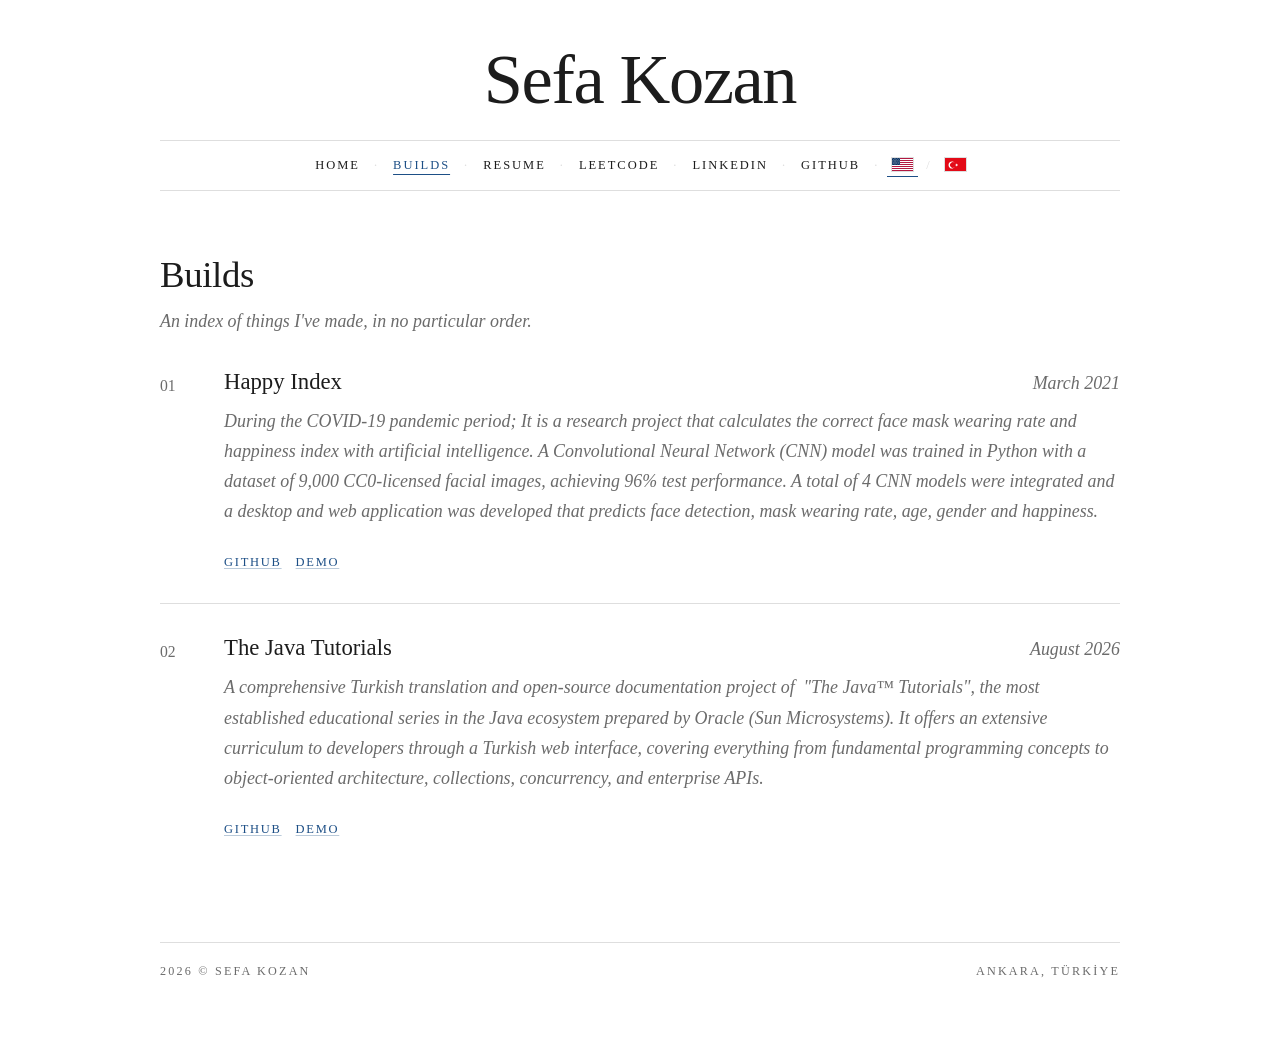
<file: building/index.html>
<!DOCTYPE html>
<html lang="en">

<head>
	<meta charset="UTF-8" />
	<meta name="viewport" content="width=device-width, initial-scale=1" />
	<title>Sefa Kozan | Builds</title>
	<meta name="description" content="Software development projects and builds by Sefa Kozan." />

	<!-- Security Headers -->
	<meta http-equiv="Content-Security-Policy" content="default-src 'self'; script-src 'self' 'unsafe-inline'; style-src 'self' 'unsafe-inline'; img-src 'self' data:; font-src 'self'; object-src 'none'; base-uri 'self';" />
	<meta http-equiv="X-Frame-Options" content="SAMEORIGIN" />
	<meta http-equiv="X-Content-Type-Options" content="nosniff" />
	<meta http-equiv="Strict-Transport-Security" content="max-age=31536000; includeSubDomains" />
	<meta name="referrer" content="strict-origin-when-cross-origin" />

	<link rel="icon" type="image/svg+xml" href="/favicon.svg" />
	<link rel="icon" type="image/x-icon" href="/favicon.ico" />
	<link rel="apple-touch-icon" href="/favicon.svg" />
	<link rel="canonical" href="https://www.sefakozan.com.tr/building/" />
	<link rel="stylesheet" href="../styles.css" />
</head>

<body>
	<div class="page body-copy">
		<header class="masthead">
			<p class="masthead-title"><a href="/">Sefa Kozan</a></p>
			<nav class="masthead-nav" aria-label="Primary">
				<a class="nav-primary" href="/">Home</a>
				<span class="nav-dot" aria-hidden="true">&middot;</span>

				<a class="nav-primary active" href="/building/">Builds</a>
				<span class="nav-dot" aria-hidden="true">&middot;</span>

				<a href="../sefakozan-cv-en.pdf" target="_blank" rel="noreferrer">Resume</a>
				<span class="nav-dot" aria-hidden="true">&middot;</span>

				<a href="https://leetcode.com/u/Kozan-/" target="_blank" rel="noreferrer">LeetCode</a>
				<span class="nav-dot" aria-hidden="true">&middot;</span>

				<a href="https://www.linkedin.com/in/sefakozan" target="_blank" rel="noreferrer">LINKEDIN</a>
				<span class="nav-dot" aria-hidden="true">&middot;</span>

				<a href="https://github.com/sefakozan" target="_blank" rel="noreferrer">GITHUB</a>
				<span class="nav-dot" aria-hidden="true">&middot;</span>

				<a class="nav-lang active" href="/building/" aria-label="Current language: English">
					<img src="../res/us.svg" alt="" aria-hidden="true" class="language-flag">
				</a>

				<span class="nav-dot" aria-hidden="true">/</span>

				<a class="nav-lang" href="/tr/building/" aria-label="Switch to Turkish">
					<img src="../res/tr.svg" alt="" aria-hidden="true" class="language-flag">
				</a>
			</nav>
		</header>

		<main>
			<h1 class="page-title">Builds</h1>
			<p class="lead">An index of things I've made, in no particular order.</p>

			<ol class="ledger">
				<li>
					<div class="ledger-index" aria-hidden="true"></div>
					<div>
						<div class="build-header">
							<h2 class="build-title">Happy Index</h2>
							<p class="lead">March 2021</p>
						</div>
						<p class="lead">
							During the COVID-19 pandemic period; It is a research project that calculates the correct
							face mask wearing rate and happiness index with artificial intelligence. A Convolutional
							Neural Network (CNN) model was trained in Python with a dataset of 9,000 CC0-licensed facial
							images, achieving 96% test performance. A total of 4 CNN models were integrated and a
							desktop and web application was developed that predicts face detection, mask wearing rate,
							age, gender and happiness.
						</p>
						<div class="inline-links">
							<a href="https://github.com/sefakozan/happy-index" target="_blank"
								rel="noreferrer">GITHUB</a>
							<a href="https://sefakozan.github.io/happy-index" target="_blank" rel="noreferrer">DEMO</a>
						</div>
					</div>
				</li>

				<li>
					<div class="ledger-index" aria-hidden="true"></div>
					<div>
						<div class="build-header">
							<h2 class="build-title">The Java Tutorials</h2>
							<p class="lead">August 2026</p>
						</div>
						<p class="lead">
							A comprehensive Turkish translation and open-source documentation project of &nbsp;"The
							Java™
							Tutorials", the most established educational series in the Java ecosystem prepared by
							Oracle (Sun Microsystems). It offers an extensive curriculum to developers through a
							Turkish web interface, covering everything from fundamental programming concepts to
							object-oriented architecture, collections, concurrency, and enterprise APIs.
						</p>
						<div class="inline-links">
							<a href="https://github.com/sefakozan/java-tutorials" target="_blank"
								rel="noreferrer">GITHUB</a>
							<a href="https://sefakozan.github.io/java-tutorials" target="_blank"
								rel="noreferrer">DEMO</a>
						</div>
					</div>
				</li>

			</ol>

			<footer class="page-footer">
				<span>2026 &copy; Sefa Kozan</span>
				<span>Ankara, TÜRKİYE</span>
			</footer>
		</main>
	</div>
	<script src="../nav.js"></script>
</body>

</html>
</file>
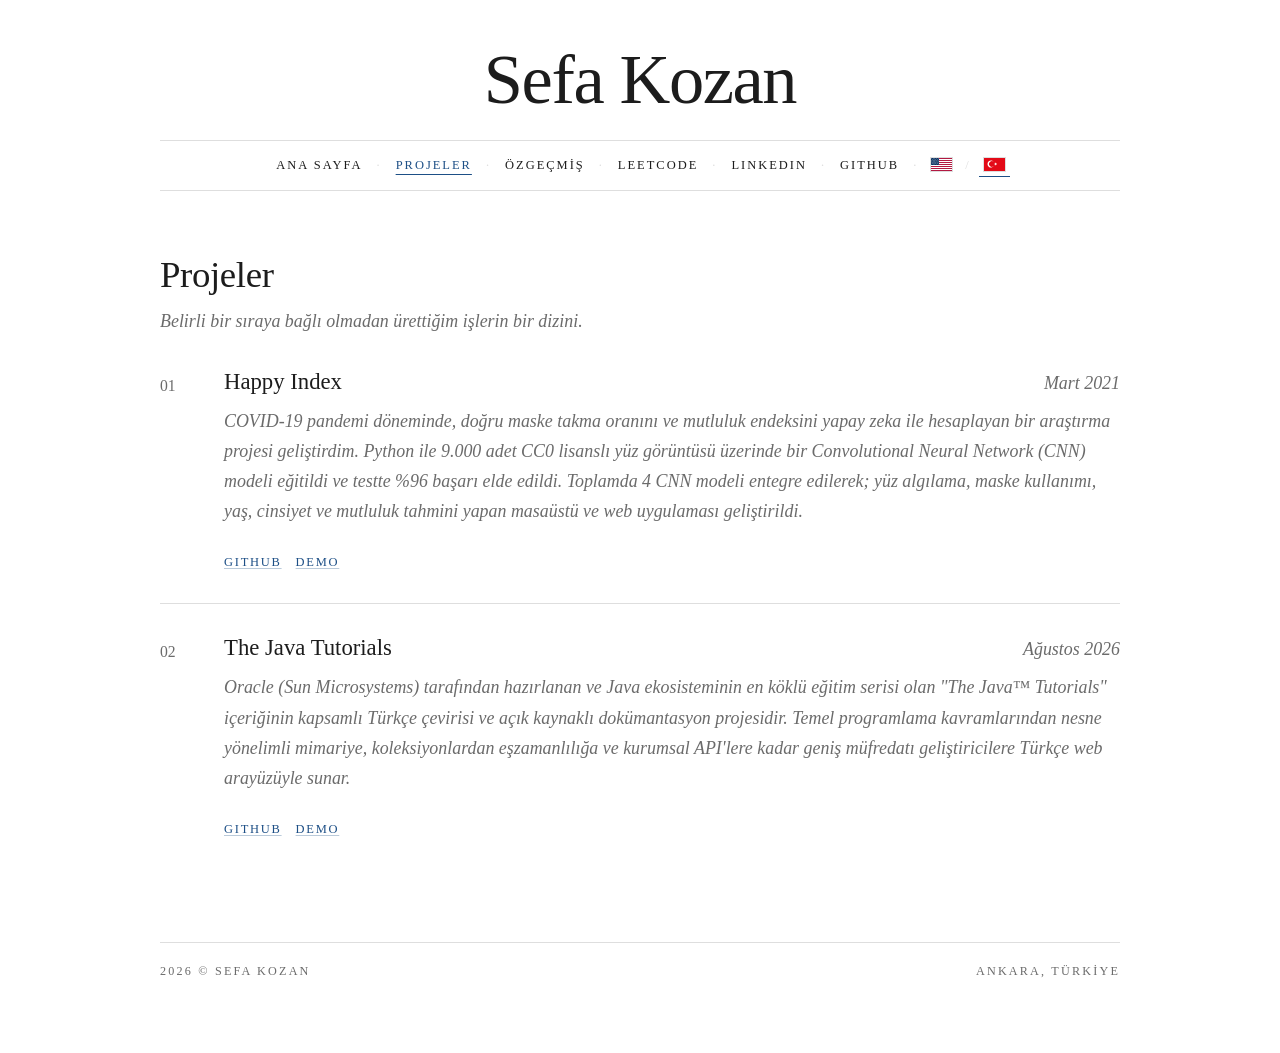
<file: tr/building/index.html>
<!DOCTYPE html>
<html lang="tr">

<head>
	<meta charset="UTF-8" />
	<meta name="viewport" content="width=device-width, initial-scale=1" />
	<title>Sefa Kozan | Projeler</title>
	<meta name="description" content="Software development projects and builds by Sefa Kozan." />

	<!-- Security Headers -->
	<meta http-equiv="Content-Security-Policy" content="default-src 'self'; script-src 'self' 'unsafe-inline'; style-src 'self' 'unsafe-inline'; img-src 'self' data:; font-src 'self'; object-src 'none'; base-uri 'self';" />
	<meta http-equiv="X-Frame-Options" content="SAMEORIGIN" />
	<meta http-equiv="X-Content-Type-Options" content="nosniff" />
	<meta http-equiv="Strict-Transport-Security" content="max-age=31536000; includeSubDomains" />
	<meta name="referrer" content="strict-origin-when-cross-origin" />

	<link rel="icon" type="image/svg+xml" href="/favicon.svg" />
	<link rel="icon" type="image/x-icon" href="/favicon.ico" />
	<link rel="apple-touch-icon" href="/favicon.svg" />
	<link rel="canonical" href="https://www.sefakozan.com.tr/building/" />
	<link rel="stylesheet" href="../../styles.css" />
</head>

<body>
	<div class="page body-copy">
		<header class="masthead">
			<p class="masthead-title"><a href="/tr/">Sefa Kozan</a></p>
			<nav class="masthead-nav" aria-label="Primary">
				<a class="nav-primary" href="/tr/">Ana Sayfa</a>
				<span class="nav-dot" aria-hidden="true">&middot;</span>

				<a class="nav-primary active" href="/tr/building/">Projeler</a>
				<span class="nav-dot" aria-hidden="true">&middot;</span>

				<a href="../../sefakozan-cv-tr.pdf" target="_blank" rel="noreferrer">Özgeçmiş</a>
				<span class="nav-dot" aria-hidden="true">&middot;</span>

				<a href="https://leetcode.com/u/Kozan-/" target="_blank" rel="noreferrer">LeetCode</a>
				<span class="nav-dot" aria-hidden="true">&middot;</span>

				<a href="https://www.linkedin.com/in/sefakozan" target="_blank" rel="noreferrer">LINKEDIN</a>
				<span class="nav-dot" aria-hidden="true">&middot;</span>

				<a href="https://github.com/sefakozan" target="_blank" rel="noreferrer">GITHUB</a>
				<span class="nav-dot" aria-hidden="true">&middot;</span>

				<a class="nav-lang" href="/building/" aria-label="İngilizceye geç">
					<img src="../../res/us.svg" alt="" aria-hidden="true" class="language-flag">
				</a>

				<span class="nav-dot" aria-hidden="true">/</span>

				<a class="nav-lang active" href="/tr/building/" aria-label="Mevcut dil: Türkçe">
					<img src="../../res/tr.svg" alt="" aria-hidden="true" class="language-flag">
				</a>
			</nav>
		</header>

		<main>
			<h1 class="page-title">Projeler</h1>
			<p class="lead">Belirli bir sıraya bağlı olmadan ürettiğim işlerin bir dizini.</p>

			<ol class="ledger">
				<li>
					<div class="ledger-index" aria-hidden="true"></div>
					<div>
						<div class="build-header">
							<h2 class="build-title">Happy Index</h2>
							<p class="lead">Mart 2021</p>
						</div>
						<p class="lead">
							COVID-19 pandemi döneminde, doğru maske takma oranını ve mutluluk endeksini yapay zeka ile
							hesaplayan bir araştırma projesi geliştirdim. Python ile 9.000 adet CC0 lisanslı yüz
							görüntüsü üzerinde bir Convolutional Neural Network (CNN) modeli eğitildi ve testte %96
							başarı elde edildi. Toplamda 4 CNN modeli entegre edilerek; yüz algılama, maske kullanımı,
							yaş, cinsiyet ve mutluluk tahmini yapan masaüstü ve web uygulaması geliştirildi.
						</p>
						<div class="inline-links">
							<a href="https://github.com/sefakozan/happy-index" target="_blank"
								rel="noreferrer">GITHUB</a>
							<a href="https://sefakozan.github.io/happy-index" target="_blank" rel="noreferrer">DEMO</a>
						</div>
					</div>
				</li>

				<li>
					<div class="ledger-index" aria-hidden="true"></div>
					<div>
						<div class="build-header">
							<h2 class="build-title">The Java Tutorials</h2>
							<p class="lead">Ağustos 2026</p>
						</div>
						<p class="lead">
							Oracle (Sun Microsystems) tarafından hazırlanan ve Java ekosisteminin en köklü eğitim serisi
							olan "The Java™ Tutorials" içeriğinin kapsamlı Türkçe çevirisi ve açık kaynaklı
							dokümantasyon projesidir. Temel programlama kavramlarından nesne yönelimli mimariye,
							koleksiyonlardan eşzamanlılığa ve kurumsal API'lere kadar geniş müfredatı
							geliştiricilere Türkçe web arayüzüyle sunar.
						</p>
						<div class="inline-links">
							<a href="https://github.com/sefakozan/java-tutorials" target="_blank"
								rel="noreferrer">GITHUB</a>
							<a href="https://sefakozan.github.io/java-tutorials" target="_blank"
								rel="noreferrer">DEMO</a>
						</div>
					</div>
				</li>

			</ol>

			<footer class="page-footer">
				<span>2026 &copy; Sefa Kozan</span>
				<span>Ankara, TÜRKİYE</span>
			</footer>
		</main>
	</div>
	<script src="../../nav.js"></script>
</body>

</html>
</file>
<file: styles.css>
:root {
	--paper: #ffffff;
	--ink: #1c1c1c;
	--muted: #6b6b6b;
	--rule: #dedede;
	--navy: #1d4f86;
	--navy-soft: rgba(29, 79, 134, 0.14);
}

* {
	box-sizing: border-box;
}

html {
	scroll-behavior: smooth;
}

body {
	margin: 0;
	padding: 44px clamp(20px, 5vw, 56px) 72px;
	background: var(--paper);
	color: var(--ink);
	font-family: "Iowan Old Style", "Palatino Linotype", "Book Antiqua", Georgia,
		serif;
	font-variant-numeric: oldstyle-nums;
	line-height: 1.68;
	font-variant-numeric: lining-nums tabular-nums;
	font-feature-settings: "lnum" 1, "tnum" 1;
}

a {
	color: inherit;
	text-decoration-thickness: 1px;
	text-underline-offset: 0.16em;
}

a:focus-visible {
	outline: 2px solid var(--navy);
	outline-offset: 3px;
	border-radius: 1px;
}

img {
	max-width: 100%;
}

::selection {
	background: var(--navy-soft);
}

.page {
	max-width: 960px;
	margin: 0 auto;
}

/* ---------- masthead ---------- */

.masthead {
	text-align: center;
	margin-bottom: clamp(40px, 6vw, 64px);
}

.masthead .masthead-title {
	margin: 0;
	font-size: clamp(2.5rem, 7vw, 4.4rem);
	font-weight: 500;
	line-height: 1;
	letter-spacing: -0.02em;
}

.masthead-title a {
	text-decoration: none;
}

.masthead-nav {
	margin-top: 26px;
	padding: 12px 0;
	border-top: 1px solid var(--rule);
	border-bottom: 1px solid var(--rule);
	display: flex;
	flex-wrap: wrap;
	justify-content: center;
	align-items: center;
	column-gap: 8px;
	row-gap: 6px;
	font-size: 0.78rem;
	letter-spacing: 0.16em;
	text-transform: uppercase;
}

.masthead-nav a {
	text-decoration: none;
	padding: 2px 6px;
}

.masthead-nav a:hover {
	color: var(--navy);
}

.masthead-nav a.active {
	color: var(--navy);
	text-decoration: underline;
	text-underline-offset: 0.4em;
}

.masthead-nav a.nav-lang {
	display: inline-flex;
	align-items: center;
	padding: 2px 4px 4px;
	text-decoration: none;
}

.masthead-nav a.nav-lang img {
	display: block;
	width: 18px;
	height: 12px;
	object-fit: cover;
	border: 1px solid var(--rule);
}

.masthead-nav a.nav-lang.active {
	text-decoration: none;
	border-bottom: 1px solid var(--navy);
}

.language-flag {
	width: 23px !important;
	height: 15px !important;
	object-fit: cover;
	display: block;
}

.nav-dot {
	color: var(--rule);
	user-select: none;
}

.masthead-nav .webring {
	display: inline-flex;
	align-items: center;
	gap: 5px;
}

.masthead-nav .webring a {
	display: inline-flex;
	align-items: center;
	padding: 0 2px;
	font-size: 1.1rem;
	line-height: 1;
	letter-spacing: 0;
	text-decoration: none;
}

.masthead-nav .webring img {
	display: block;
	width: 19px;
	height: 19px;
}

/* hamburger — only ever shown at mobile widths (see media query below) */
.nav-toggle {
	display: none;
	align-items: center;
	padding: 4px 6px;
	border: 0;
	background: none;
	color: inherit;
	cursor: pointer;
}

.nav-toggle:focus-visible {
	outline: 2px solid var(--navy);
	outline-offset: 2px;
}

.nav-toggle-bars {
	display: block;
	width: 24px;
}

.nav-toggle-bars span {
	display: block;
	height: 1.5px;
	background: currentColor;
	transition: transform 180ms ease, opacity 140ms ease;
}

.nav-toggle-bars span+span {
	margin-top: 6px;
}

/* ---------- shared type ---------- */

.body-copy p,
.body-copy li,
.body-copy summary,
.body-copy dd {
	font-size: 1.12rem;
}

.body-copy p {
	margin: 0 0 26px;
}

.section-label {
	margin: 0 0 26px;
	font-size: 0.76rem;
	letter-spacing: 0.2em;
	text-transform: uppercase;
	color: var(--muted);
}

.page-title {
	margin: 0 0 10px;
	font-size: clamp(1.7rem, 3.4vw, 2.3rem);
	font-weight: 500;
	line-height: 1.1;
	letter-spacing: -0.01em;
}

.lead {
	color: var(--muted);
	font-style: italic;
	margin: 0 0 40px;
	font-variant-numeric: lining-nums;
	font-feature-settings: "lnum" 1, "tnum" 1;
}

.accent-link,
.accent-text {
	color: var(--navy);
	box-shadow: inset 0 -0.42em 0 var(--navy-soft);
	border-radius: 0.14em;
	padding: 0 0.08em;
}

.accent-link {
	text-decoration-color: rgba(29, 79, 134, 0.3);
	transition: color 140ms ease, box-shadow 140ms ease;
}

.accent-link:visited {
	color: var(--navy);
}

.accent-link:hover,
.accent-link:focus-visible {
	color: #163d67;
	box-shadow: inset 0 -0.6em 0 rgba(29, 79, 134, 0.24);
}

/* ---------- home ---------- */

.intro-grid {
	display: grid;
	grid-template-columns: minmax(0, 1fr) 300px;
	gap: 48px;
	align-items: start;
}

.snapshot {
	margin: 0;
	background: #ffffff;
	border: 1px solid var(--rule);
	padding: 8px;
}

.snapshot img {
	display: block;
	width: 100%;
	object-fit: cover;
}

.snapshot figcaption {
	margin-top: 10px;
	font-size: 0.92rem;
	font-style: italic;
	text-align: center;
	color: var(--muted);
}

.side-col {
	position: sticky;
	top: 32px;
	display: flex;
	flex-direction: column;
	gap: 36px;
}

.portrait-figure img {
	aspect-ratio: 1 / 1;
	object-position: center 18%;
}

.potd .section-label {
	margin-bottom: 12px;
}

.potd a {
	display: block;
}

/* click-to-expand trigger for the picture of the day */
.potd-button {
	display: block;
	width: 100%;
	margin: 0;
	padding: 0;
	border: 0;
	background: none;
	font: inherit;
	cursor: zoom-in;
}

.potd-button:focus-visible {
	outline: 2px solid var(--navy);
	outline-offset: 3px;
}

/* show the whole photo, uncropped, at its natural proportions */
.potd img {
	aspect-ratio: auto;
	object-fit: contain;
}

.potd-note {
	margin: 8px 0 0;
	font-size: 0.92rem;
	font-style: italic;
	color: var(--muted);
}

.potd-note a {
	display: inline;
}

/* the long-run manifesto */
.manifesto {
	list-style: none;
	padding: 0;
	margin: 14px 0 0;
}

.manifesto li {
	padding: 9px 0;
	border-bottom: 1px solid var(--rule);
}

.manifesto li:first-child {
	border-top: 1px solid var(--rule);
}

/* ---------- photo album ---------- */

.photo-grid {
	columns: 3;
	column-gap: 24px;
}

.photo-grid button {
	margin: 0 0 24px;
	padding: 8px;
	display: block;
	width: 100%;
	break-inside: avoid;
	background: #ffffff;
	border: 1px solid var(--rule);
	cursor: zoom-in;
	font: inherit;
}

.photo-grid button:focus-visible {
	outline: 2px solid var(--navy);
	outline-offset: 3px;
}

.photo-grid img {
	display: block;
	width: 100%;
	height: auto;
}

.lightbox {
	max-width: none;
	max-height: none;
	width: 100vw;
	height: 100vh;
	margin: 0;
	padding: 24px;
	border: 0;
	background: transparent;
	display: none;
	align-items: center;
	justify-content: center;
}

.lightbox[open] {
	display: flex;
}

.lightbox::backdrop {
	background: rgba(255, 255, 255, 0.96);
}

.lightbox img {
	max-width: min(92vw, 1400px);
	max-height: 86vh;
	display: block;
	border: 1px solid var(--rule);
	background: #ffffff;
	padding: 8px;
}

.lightbox-button {
	position: fixed;
	border: 0;
	background: none;
	color: var(--ink);
	font-family: inherit;
	font-size: 2rem;
	line-height: 1;
	padding: 12px 16px;
	cursor: pointer;
}

.lightbox-button:hover {
	color: var(--navy);
}

.lightbox-button:focus-visible {
	outline: 2px solid var(--navy);
	outline-offset: 2px;
}

.lightbox-close {
	top: 14px;
	right: 14px;
}

.lightbox-prev {
	left: 10px;
	top: 50%;
	transform: translateY(-50%);
}

.lightbox-next {
	right: 10px;
	top: 50%;
	transform: translateY(-50%);
}

/* ---------- builds ledger ---------- */

.ledger {
	list-style: none;
	counter-reset: build;
	padding: 0;
	margin: 0;
}

.ledger li {
	counter-increment: build;
	display: grid;
	grid-template-columns: 44px minmax(0, 1fr);
	gap: 20px;
	padding: 30px 0;
	border-bottom: 1px solid var(--rule);
}

.ledger li:first-child {
	padding-top: 6px;
}

.ledger li:last-child {
	border-bottom: 0;
}

.ledger-index {
	color: var(--muted);
	padding-top: 5px;
	font-size: 0.98rem;
}

.ledger-index::before {
	content: counter(build, decimal-leading-zero);
}

.build-header {
	display: flex;
	justify-content: space-between;
	align-items: baseline;
	gap: 16px;
	margin-bottom: 8px;
	flex-wrap: wrap;
}

.build-header .build-title {
	margin-bottom: 0;
}

.build-header p.lead {
	margin-bottom: 0;
	white-space: nowrap;
}

.build-title {
	margin: 0 0 8px;
	font-size: 1.42rem;
	font-weight: 500;
	line-height: 1.15;
}

.build-description {
	margin: 0 0 12px;
	color: var(--muted);
}

.inline-links {
	display: flex;
	flex-wrap: wrap;
	align-items: center;
	gap: 14px;
	font-size: 0.78rem;
	letter-spacing: 0.14em;
	text-transform: uppercase;
}

.inline-links a {
	color: var(--navy);
	text-decoration-color: rgba(29, 79, 134, 0.3);
}

.inline-links span {
	color: var(--rule);
}

/* ---------- empty page ---------- */

.empty-note {
	margin: 80px auto;
	text-align: center;
	font-style: italic;
	color: var(--muted);
}

/* ---------- footer ---------- */

.page-footer {
	margin-top: 72px;
	padding-top: 18px;
	border-top: 1px solid var(--rule);
	display: flex;
	justify-content: space-between;
	flex-wrap: wrap;
	gap: 8px;
	font-size: 0.76rem;
	letter-spacing: 0.18em;
	text-transform: uppercase;
	color: var(--muted);
}

/* ---------- responsive ---------- */

@media (max-width: 860px) {
	.intro-grid {
		grid-template-columns: 1fr;
		gap: 40px;
	}

	.intro-grid>.side-col {
		order: -1;
		position: static;
		justify-self: center;
		width: min(100%, 320px);
	}

	.ledger li {
		grid-template-columns: 1fr;
		gap: 8px;
	}

	.photo-grid {
		columns: 2;
	}
}

/* ---------- mobile nav ---------- */

/* the full-screen menu only ever exists at mobile widths */
.nav-overlay {
	display: none;
}

@media (max-width: 640px) {
	.has-js .nav-toggle {
		display: inline-flex;
	}

	/* inline row keeps only Home / Builds / Photos plus the hamburger */
	.has-js .masthead-nav>*:not(.nav-primary):not(.nav-lang):not(.nav-toggle) {
		display: none;
	}

	.has-js .masthead-nav {
		column-gap: 20px;
	}

	.has-js .nav-toggle-bars {
		width: 20px;
	}

	.has-js .nav-toggle-bars span+span {
		margin-top: 5px;
	}

	.has-js .nav-overlay {
		position: fixed;
		inset: 0;
		z-index: 50;
		display: flex;
		align-items: center;
		justify-content: center;
		padding: 72px 24px 40px;
		overflow-y: auto;
		background: var(--paper);
		opacity: 0;
		visibility: hidden;
		transition: opacity 180ms ease, visibility 180ms;
	}

	body.nav-open .nav-overlay {
		opacity: 1;
		visibility: visible;
	}

	.has-js body.nav-open {
		overflow: hidden;
	}

	.nav-menu {
		display: flex;
		flex-direction: column;
		align-items: center;
		gap: 26px;
		border: 0;
		padding: 0;
		margin: 0;
		font-size: 0.95rem;
		letter-spacing: 0.16em;
		text-transform: uppercase;
	}

	.nav-menu a {
		padding: 4px 8px;
		text-decoration: none;
	}

	.nav-menu a.nav-lang {
		display: inline-flex;
		align-items: center;
		padding: 4px 6px 6px;
	}

	.nav-menu a.nav-lang img {
		display: block;
		width: 20px;
		height: 14px;
		object-fit: cover;
		border: 1px solid var(--rule);
	}

	.nav-menu a.nav-lang.active {
		border-bottom: 1px solid var(--navy);
	}

	.nav-menu a.active {
		color: var(--navy);
		text-decoration: underline;
		text-underline-offset: 0.4em;
	}

	.nav-menu .webring {
		display: inline-flex;
		align-items: center;
		gap: 10px;
	}

	.nav-menu .webring a {
		font-size: 1.35rem;
		line-height: 1;
		letter-spacing: 0;
	}

	.nav-menu .webring img {
		display: block;
		width: 22px;
		height: 22px;
	}

	/* keep the close control above the open menu, morphed into an X */
	body.nav-open .nav-toggle {
		position: fixed;
		top: 18px;
		right: clamp(12px, 4vw, 28px);
		z-index: 60;
	}

	body.nav-open .nav-toggle-bars span:first-child {
		transform: translateY(6.5px) rotate(45deg);
	}

	body.nav-open .nav-toggle-bars span:nth-child(2) {
		opacity: 0;
	}

	body.nav-open .nav-toggle-bars span:last-child {
		transform: translateY(-6.5px) rotate(-45deg);
	}
}

@media (max-width: 480px) {
	.accordion-content {
		padding-left: 0;
	}

	.photo-grid {
		columns: 1;
	}
}

@media (prefers-reduced-motion: reduce) {
	html {
		scroll-behavior: auto;
	}

	.nav-overlay,
	.nav-toggle-bars span {
		transition: none;
	}
}
</file>
